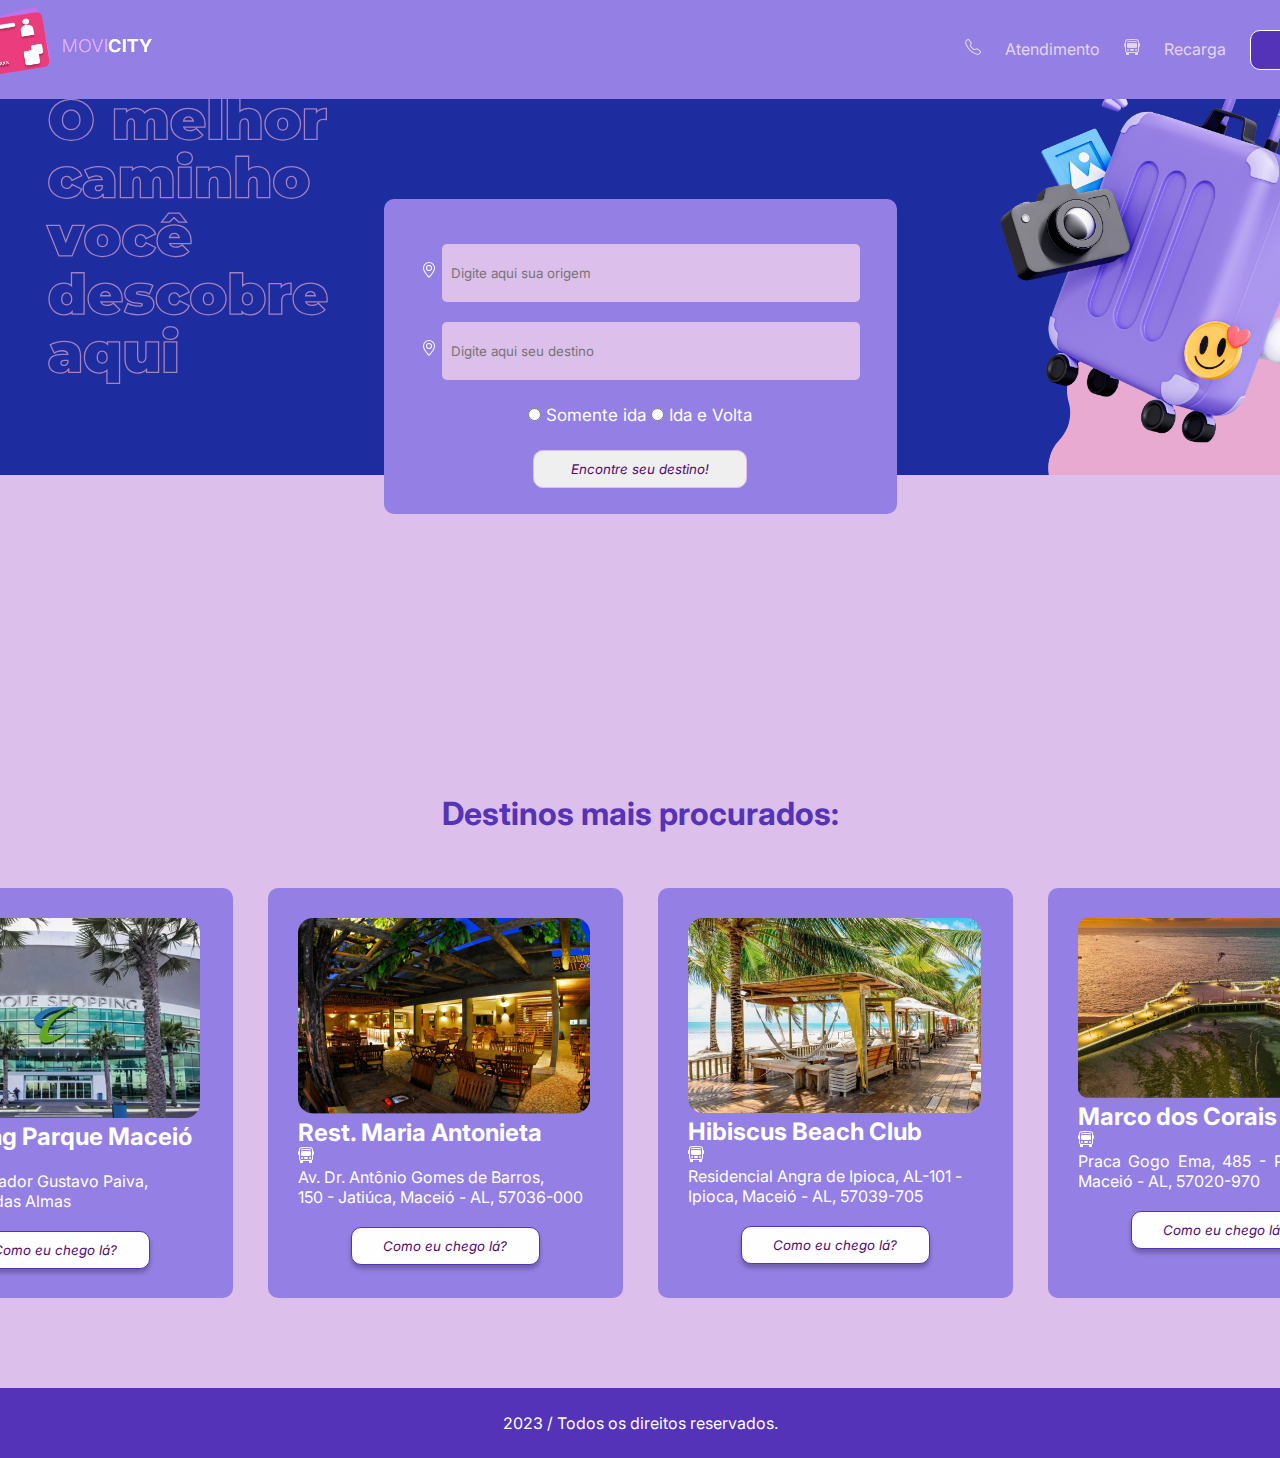
<file: moviCity/index.html>
<!DOCTYPE html>
<html lang="en">
<head>
    <meta charset="UTF-8">
    <meta http-equiv="X-UA-Compatible" content="IE=edge">
    <meta name="viewport" content="width=device-width, initial-scale=1.0">
    <link rel="stylesheet" href="./css/style.css">
    <title> MoviCity | Transporte</title>
    <link rel="shortcut icon" href="img/Logo 4.png" type="image/x-icon">
</head>
<body>
    
    <header>
        <nav class="nav-bar">
            <div class="nav-logo">
                <img class="logo" src="img/Group 7.png" alt="">
            </div>

            <div class="nav-itens">
                <a class="itens" href="#"> <svg xmlns="http://www.w3.org/2000/svg" width="16" height="16" fill="currentColor" class="bi bi-telephone" viewBox="0 0 16 16">
                    <path d="M3.654 1.328a.678.678 0 0 0-1.015-.063L1.605 2.3c-.483.484-.661 1.169-.45 1.77a17.568 17.568 0 0 0 4.168 6.608 17.569 17.569 0 0 0 6.608 4.168c.601.211 1.286.033 1.77-.45l1.034-1.034a.678.678 0 0 0-.063-1.015l-2.307-1.794a.678.678 0 0 0-.58-.122l-2.19.547a1.745 1.745 0 0 1-1.657-.459L5.482 8.062a1.745 1.745 0 0 1-.46-1.657l.548-2.19a.678.678 0 0 0-.122-.58L3.654 1.328zM1.884.511a1.745 1.745 0 0 1 2.612.163L6.29 2.98c.329.423.445.974.315 1.494l-.547 2.19a.678.678 0 0 0 .178.643l2.457 2.457a.678.678 0 0 0 .644.178l2.189-.547a1.745 1.745 0 0 1 1.494.315l2.306 1.794c.829.645.905 1.87.163 2.611l-1.034 1.034c-.74.74-1.846 1.065-2.877.702a18.634 18.634 0 0 1-7.01-4.42 18.634 18.634 0 0 1-4.42-7.009c-.362-1.03-.037-2.137.703-2.877L1.885.511z"/>
                  </svg> Atendimento</a>
                <a class="itens" href="#"> <svg xmlns="http://www.w3.org/2000/svg" width="16" height="16" fill="currentColor" class="bi bi-bus-front" viewBox="0 0 16 16">
                    <path d="M5 11a1 1 0 1 1-2 0 1 1 0 0 1 2 0Zm8 0a1 1 0 1 1-2 0 1 1 0 0 1 2 0Zm-6-1a1 1 0 1 0 0 2h2a1 1 0 1 0 0-2H7Zm1-6c-1.876 0-3.426.109-4.552.226A.5.5 0 0 0 3 4.723v3.554a.5.5 0 0 0 .448.497C4.574 8.891 6.124 9 8 9c1.876 0 3.426-.109 4.552-.226A.5.5 0 0 0 13 8.277V4.723a.5.5 0 0 0-.448-.497A44.303 44.303 0 0 0 8 4Zm0-1c-1.837 0-3.353.107-4.448.22a.5.5 0 1 1-.104-.994A44.304 44.304 0 0 1 8 2c1.876 0 3.426.109 4.552.226a.5.5 0 1 1-.104.994A43.306 43.306 0 0 0 8 3Z"/>
                    <path d="M15 8a1 1 0 0 0 1-1V5a1 1 0 0 0-1-1V2.64c0-1.188-.845-2.232-2.064-2.372A43.61 43.61 0 0 0 8 0C5.9 0 4.208.136 3.064.268 1.845.408 1 1.452 1 2.64V4a1 1 0 0 0-1 1v2a1 1 0 0 0 1 1v3.5c0 .818.393 1.544 1 2v2a.5.5 0 0 0 .5.5h2a.5.5 0 0 0 .5-.5V14h6v1.5a.5.5 0 0 0 .5.5h2a.5.5 0 0 0 .5-.5v-2c.607-.456 1-1.182 1-2V8ZM8 1c2.056 0 3.71.134 4.822.261.676.078 1.178.66 1.178 1.379v8.86a1.5 1.5 0 0 1-1.5 1.5h-9A1.5 1.5 0 0 1 2 11.5V2.64c0-.72.502-1.301 1.178-1.379A42.611 42.611 0 0 1 8 1Z"/>
                  </svg> Recarga</a>
                <a href="./login.html"><button type="submit" class="btn-entrar" href="./login.html">Entrar</button></a>
            </div>
        </nav>

        <article class="caixa-form-aling">
        <section class="formulario">
            <div class="form">
            <svg class="img-svg" xmlns="http://www.w3.org/2000/svg" width="16" height="16" fill="currentColor" class="bi bi-geo-alt" viewBox="0 0 16 16">
                    <path d="M12.166 8.94c-.524 1.062-1.234 2.12-1.96 3.07A31.493 31.493 0 0 1 8 14.58a31.481 31.481 0 0 1-2.206-2.57c-.726-.95-1.436-2.008-1.96-3.07C3.304 7.867 3 6.862 3 6a5 5 0 0 1 10 0c0 .862-.305 1.867-.834 2.94zM8 16s6-5.686 6-10A6 6 0 0 0 2 6c0 4.314 6 10 6 10z"/>
                    <path d="M8 8a2 2 0 1 1 0-4 2 2 0 0 1 0 4zm0 1a3 3 0 1 0 0-6 3 3 0 0 0 0 6z"/>
            </svg>
            <input class="form-conteudo" type="text" placeholder="Digite aqui sua origem">
            <br><br>

            <svg class="img-svg" xmlns="http://www.w3.org/2000/svg" width="16" height="16" fill="currentColor" class="bi bi-geo-alt" viewBox="0 0 16 16">
                <path d="M12.166 8.94c-.524 1.062-1.234 2.12-1.96 3.07A31.493 31.493 0 0 1 8 14.58a31.481 31.481 0 0 1-2.206-2.57c-.726-.95-1.436-2.008-1.96-3.07C3.304 7.867 3 6.862 3 6a5 5 0 0 1 10 0c0 .862-.305 1.867-.834 2.94zM8 16s6-5.686 6-10A6 6 0 0 0 2 6c0 4.314 6 10 6 10z"/>
                <path d="M8 8a2 2 0 1 1 0-4 2 2 0 0 1 0 4zm0 1a3 3 0 1 0 0-6 3 3 0 0 0 0 6z"/>
            </svg>
            <input class="form-conteudo" type="text" placeholder="Digite aqui seu destino">
            <div class="check">
                <br>
                <label class="name">
                    <input type="radio">
                    <span class="checked" autocomplete="off" checked>Somente ida</span>
                </label>
                <label class="name">
                    <input type="radio">
                    <span class="checked" autocomplete="off" checked>Ida e Volta</span>
                </label>
            </div>
            <br>
            <button class="btn-destino">Encontre seu destino!</button>
        </div>
        </section>
    </article>
    </header>

    <main>
    <h1 class="titulo-dest">Destinos mais procurados:</h1>
    <br><br>
        <article class="conteudo">
            <section class="box1">
                <img src="./img/rs=w_1280,h_768,i_true,cg_true,ft_cover 1.png" alt=""> <br>
                <h2>Shopping Parque Maceió</h2>
                
                <svg xmlns="http://www.w3.org/2000/svg" width="16" height="16" fill="currentColor" class="bi bi-bus-front" viewBox="0 0 16 16">
                    <path d="M5 11a1 1 0 1 1-2 0 1 1 0 0 1 2 0Zm8 0a1 1 0 1 1-2 0 1 1 0 0 1 2 0Zm-6-1a1 1 0 1 0 0 2h2a1 1 0 1 0 0-2H7Zm1-6c-1.876 0-3.426.109-4.552.226A.5.5 0 0 0 3 4.723v3.554a.5.5 0 0 0 .448.497C4.574 8.891 6.124 9 8 9c1.876 0 3.426-.109 4.552-.226A.5.5 0 0 0 13 8.277V4.723a.5.5 0 0 0-.448-.497A44.303 44.303 0 0 0 8 4Zm0-1c-1.837 0-3.353.107-4.448.22a.5.5 0 1 1-.104-.994A44.304 44.304 0 0 1 8 2c1.876 0 3.426.109 4.552.226a.5.5 0 1 1-.104.994A43.306 43.306 0 0 0 8 3Z"/>
                    <path d="M15 8a1 1 0 0 0 1-1V5a1 1 0 0 0-1-1V2.64c0-1.188-.845-2.232-2.064-2.372A43.61 43.61 0 0 0 8 0C5.9 0 4.208.136 3.064.268 1.845.408 1 1.452 1 2.64V4a1 1 0 0 0-1 1v2a1 1 0 0 0 1 1v3.5c0 .818.393 1.544 1 2v2a.5.5 0 0 0 .5.5h2a.5.5 0 0 0 .5-.5V14h6v1.5a.5.5 0 0 0 .5.5h2a.5.5 0 0 0 .5-.5v-2c.607-.456 1-1.182 1-2V8ZM8 1c2.056 0 3.71.134 4.822.261.676.078 1.178.66 1.178 1.379v8.86a1.5 1.5 0 0 1-1.5 1.5h-9A1.5 1.5 0 0 1 2 11.5V2.64c0-.72.502-1.301 1.178-1.379A42.611 42.611 0 0 1 8 1Z"/>
                  </svg>
                <p>Av. Comendador Gustavo Paiva, <br> 5945. Cruz das Almas</p>
                <br>
                <div class="botao">
                <button class="btn">Como eu chego lá?</button>
                </div>
            </section>
    
            <section class="box2">
            <img src="./img/restaurantes-maceio-prazeres-mesa-akuaba-1024x606 1.png" alt=""> <br>
                <h2>Rest. Maria Antonieta</h2>
                <svg xmlns="http://www.w3.org/2000/svg" width="16" height="16" fill="currentColor" class="bi bi-bus-front" viewBox="0 0 16 16">
                    <path d="M5 11a1 1 0 1 1-2 0 1 1 0 0 1 2 0Zm8 0a1 1 0 1 1-2 0 1 1 0 0 1 2 0Zm-6-1a1 1 0 1 0 0 2h2a1 1 0 1 0 0-2H7Zm1-6c-1.876 0-3.426.109-4.552.226A.5.5 0 0 0 3 4.723v3.554a.5.5 0 0 0 .448.497C4.574 8.891 6.124 9 8 9c1.876 0 3.426-.109 4.552-.226A.5.5 0 0 0 13 8.277V4.723a.5.5 0 0 0-.448-.497A44.303 44.303 0 0 0 8 4Zm0-1c-1.837 0-3.353.107-4.448.22a.5.5 0 1 1-.104-.994A44.304 44.304 0 0 1 8 2c1.876 0 3.426.109 4.552.226a.5.5 0 1 1-.104.994A43.306 43.306 0 0 0 8 3Z"/>
                    <path d="M15 8a1 1 0 0 0 1-1V5a1 1 0 0 0-1-1V2.64c0-1.188-.845-2.232-2.064-2.372A43.61 43.61 0 0 0 8 0C5.9 0 4.208.136 3.064.268 1.845.408 1 1.452 1 2.64V4a1 1 0 0 0-1 1v2a1 1 0 0 0 1 1v3.5c0 .818.393 1.544 1 2v2a.5.5 0 0 0 .5.5h2a.5.5 0 0 0 .5-.5V14h6v1.5a.5.5 0 0 0 .5.5h2a.5.5 0 0 0 .5-.5v-2c.607-.456 1-1.182 1-2V8ZM8 1c2.056 0 3.71.134 4.822.261.676.078 1.178.66 1.178 1.379v8.86a1.5 1.5 0 0 1-1.5 1.5h-9A1.5 1.5 0 0 1 2 11.5V2.64c0-.72.502-1.301 1.178-1.379A42.611 42.611 0 0 1 8 1Z"/>
                  </svg>
                <p>Av. Dr. Antônio Gomes de Barros, <br> 150 - Jatiúca, Maceió - AL, 57036-000</p>
                <br>
                <div class="botao">
                <button class="btn">Como eu chego lá?</button>
             </div>
         </section>
    
            <section class="box3">
                <img src="./img/hibiscus-beach-club-em-maceio 1.png" alt=""> <br>
                <h2>Hibiscus Beach Club</h2>
                <svg xmlns="http://www.w3.org/2000/svg" width="16" height="16" fill="currentColor" class="bi bi-bus-front" viewBox="0 0 16 16">
                    <path d="M5 11a1 1 0 1 1-2 0 1 1 0 0 1 2 0Zm8 0a1 1 0 1 1-2 0 1 1 0 0 1 2 0Zm-6-1a1 1 0 1 0 0 2h2a1 1 0 1 0 0-2H7Zm1-6c-1.876 0-3.426.109-4.552.226A.5.5 0 0 0 3 4.723v3.554a.5.5 0 0 0 .448.497C4.574 8.891 6.124 9 8 9c1.876 0 3.426-.109 4.552-.226A.5.5 0 0 0 13 8.277V4.723a.5.5 0 0 0-.448-.497A44.303 44.303 0 0 0 8 4Zm0-1c-1.837 0-3.353.107-4.448.22a.5.5 0 1 1-.104-.994A44.304 44.304 0 0 1 8 2c1.876 0 3.426.109 4.552.226a.5.5 0 1 1-.104.994A43.306 43.306 0 0 0 8 3Z"/>
                    <path d="M15 8a1 1 0 0 0 1-1V5a1 1 0 0 0-1-1V2.64c0-1.188-.845-2.232-2.064-2.372A43.61 43.61 0 0 0 8 0C5.9 0 4.208.136 3.064.268 1.845.408 1 1.452 1 2.64V4a1 1 0 0 0-1 1v2a1 1 0 0 0 1 1v3.5c0 .818.393 1.544 1 2v2a.5.5 0 0 0 .5.5h2a.5.5 0 0 0 .5-.5V14h6v1.5a.5.5 0 0 0 .5.5h2a.5.5 0 0 0 .5-.5v-2c.607-.456 1-1.182 1-2V8ZM8 1c2.056 0 3.71.134 4.822.261.676.078 1.178.66 1.178 1.379v8.86a1.5 1.5 0 0 1-1.5 1.5h-9A1.5 1.5 0 0 1 2 11.5V2.64c0-.72.502-1.301 1.178-1.379A42.611 42.611 0 0 1 8 1Z"/>
                  </svg>
                <p>Residencial Angra de Ipioca, AL-101 - <br> Ipioca, Maceió - AL, 57039-705</p>
                <br>
                <div class="botao">
                <button class="btn">Como eu chego lá?</button>
            </div>
            </section>

            <section class="box3">
                <img src="img/marco 1.png" alt=""> <br>
                <h2>Marco dos Corais</h2>
                <svg xmlns="http://www.w3.org/2000/svg" width="16" height="16" fill="currentColor" class="bi bi-bus-front" viewBox="0 0 16 16">
                    <path d="M5 11a1 1 0 1 1-2 0 1 1 0 0 1 2 0Zm8 0a1 1 0 1 1-2 0 1 1 0 0 1 2 0Zm-6-1a1 1 0 1 0 0 2h2a1 1 0 1 0 0-2H7Zm1-6c-1.876 0-3.426.109-4.552.226A.5.5 0 0 0 3 4.723v3.554a.5.5 0 0 0 .448.497C4.574 8.891 6.124 9 8 9c1.876 0 3.426-.109 4.552-.226A.5.5 0 0 0 13 8.277V4.723a.5.5 0 0 0-.448-.497A44.303 44.303 0 0 0 8 4Zm0-1c-1.837 0-3.353.107-4.448.22a.5.5 0 1 1-.104-.994A44.304 44.304 0 0 1 8 2c1.876 0 3.426.109 4.552.226a.5.5 0 1 1-.104.994A43.306 43.306 0 0 0 8 3Z"/>
                    <path d="M15 8a1 1 0 0 0 1-1V5a1 1 0 0 0-1-1V2.64c0-1.188-.845-2.232-2.064-2.372A43.61 43.61 0 0 0 8 0C5.9 0 4.208.136 3.064.268 1.845.408 1 1.452 1 2.64V4a1 1 0 0 0-1 1v2a1 1 0 0 0 1 1v3.5c0 .818.393 1.544 1 2v2a.5.5 0 0 0 .5.5h2a.5.5 0 0 0 .5-.5V14h6v1.5a.5.5 0 0 0 .5.5h2a.5.5 0 0 0 .5-.5v-2c.607-.456 1-1.182 1-2V8ZM8 1c2.056 0 3.71.134 4.822.261.676.078 1.178.66 1.178 1.379v8.86a1.5 1.5 0 0 1-1.5 1.5h-9A1.5 1.5 0 0 1 2 11.5V2.64c0-.72.502-1.301 1.178-1.379A42.611 42.611 0 0 1 8 1Z"/>
                  </svg>
                <p>Praca Gogo Ema, 485 - Ponta Verde, Maceió - AL, 57020-970</p>
                <br>
                <div class="botao">
                <button class="btn">Como eu chego lá?</button>
            </div>
            </section>
        </article>

    </main>

    <footer class="rodapé">
        <p class="frase-final">2023 / Todos os direitos reservados.</p> 
    </footer>
</body>
</html>
</file>
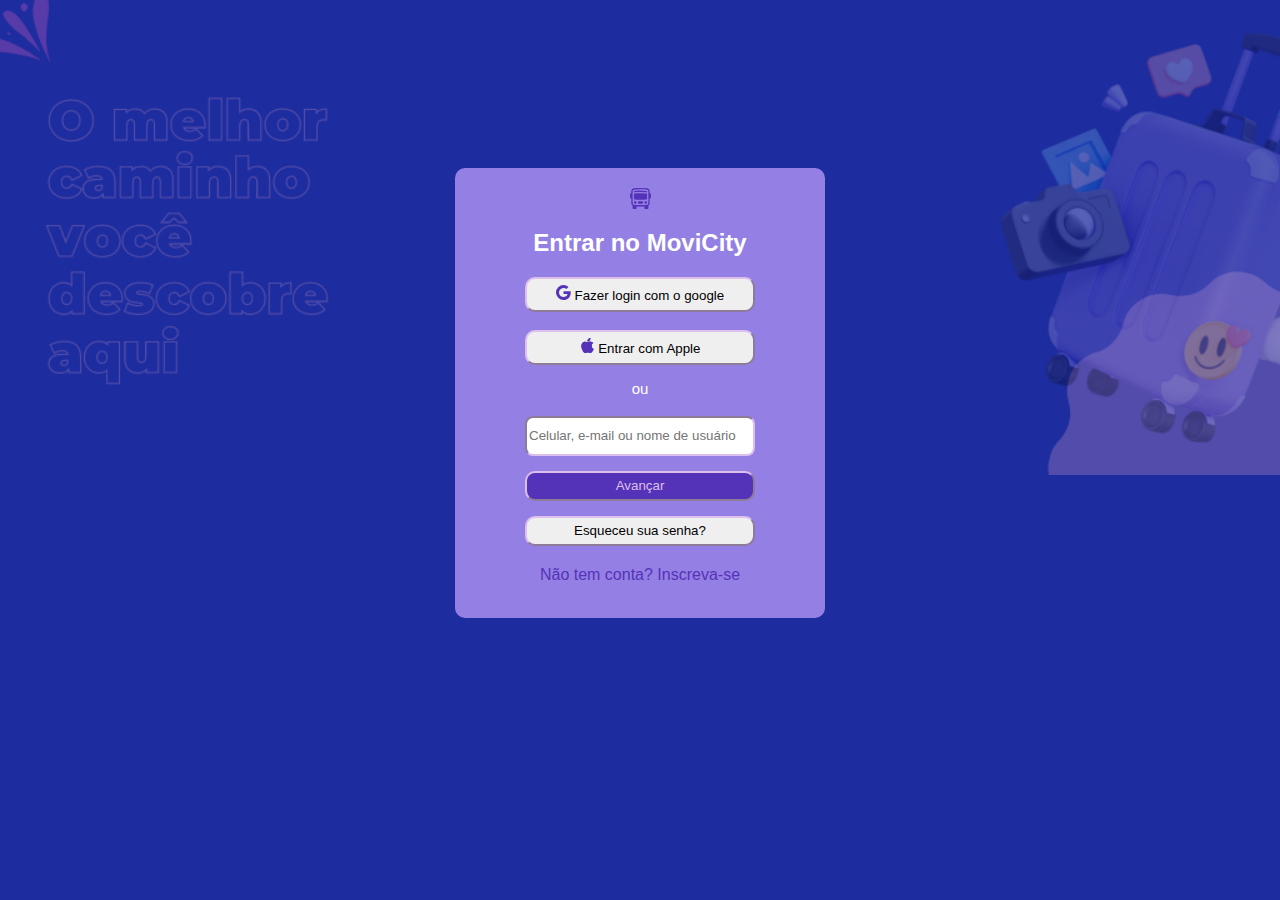
<file: moviCity/login.html>
<html lang="en">
<head>
    <meta charset="UTF-8">
    <meta http-equiv="X-UA-Compatible" content="IE=edge">
    <meta name="viewport" content="width=device-width, initial-scale=1.0">
    <title>Document</title>
    <link rel="stylesheet" href="./css/login.css">
</head>
<body>
    <section class="container">
        <svg class="logo" xmlns="http://www.w3.org/2000/svg" width="21" height="21" fill="currentColor" class="bi bi-bus-front" viewBox="0 0 16 16">
            <path d="M5 11a1 1 0 1 1-2 0 1 1 0 0 1 2 0Zm8 0a1 1 0 1 1-2 0 1 1 0 0 1 2 0Zm-6-1a1 1 0 1 0 0 2h2a1 1 0 1 0 0-2H7Zm1-6c-1.876 0-3.426.109-4.552.226A.5.5 0 0 0 3 4.723v3.554a.5.5 0 0 0 .448.497C4.574 8.891 6.124 9 8 9c1.876 0 3.426-.109 4.552-.226A.5.5 0 0 0 13 8.277V4.723a.5.5 0 0 0-.448-.497A44.303 44.303 0 0 0 8 4Zm0-1c-1.837 0-3.353.107-4.448.22a.5.5 0 1 1-.104-.994A44.304 44.304 0 0 1 8 2c1.876 0 3.426.109 4.552.226a.5.5 0 1 1-.104.994A43.306 43.306 0 0 0 8 3Z"/>
            <path d="M15 8a1 1 0 0 0 1-1V5a1 1 0 0 0-1-1V2.64c0-1.188-.845-2.232-2.064-2.372A43.61 43.61 0 0 0 8 0C5.9 0 4.208.136 3.064.268 1.845.408 1 1.452 1 2.64V4a1 1 0 0 0-1 1v2a1 1 0 0 0 1 1v3.5c0 .818.393 1.544 1 2v2a.5.5 0 0 0 .5.5h2a.5.5 0 0 0 .5-.5V14h6v1.5a.5.5 0 0 0 .5.5h2a.5.5 0 0 0 .5-.5v-2c.607-.456 1-1.182 1-2V8ZM8 1c2.056 0 3.71.134 4.822.261.676.078 1.178.66 1.178 1.379v8.86a1.5 1.5 0 0 1-1.5 1.5h-9A1.5 1.5 0 0 1 2 11.5V2.64c0-.72.502-1.301 1.178-1.379A42.611 42.611 0 0 1 8 1Z"/>
          </svg>
       <h2 class="titulo">Entrar no MoviCity</h2>
       <button class="btn-google"> <svg class="logo-google" xmlns="http://www.w3.org/2000/svg" width="15" height="15" fill="currentColor" class="bi bi-google" viewBox="0 0 16 16">
        <path d="M15.545 6.558a9.42 9.42 0 0 1 .139 1.626c0 2.434-.87 4.492-2.384 5.885h.002C11.978 15.292 10.158 16 8 16A8 8 0 1 1 8 0a7.689 7.689 0 0 1 5.352 2.082l-2.284 2.284A4.347 4.347 0 0 0 8 3.166c-2.087 0-3.86 1.408-4.492 3.304a4.792 4.792 0 0 0 0 3.063h.003c.635 1.893 2.405 3.301 4.492 3.301 1.078 0 2.004-.276 2.722-.764h-.003a3.702 3.702 0 0 0 1.599-2.431H8v-3.08h7.545z"/>
      </svg> Fazer login com o google</button>
       <br>
       <br>
       <button class="btn-entrar"><svg class="logo-face" xmlns="http://www.w3.org/2000/svg" width="15" height="15" fill="currentColor" class="bi bi-apple" viewBox="0 0 16 16">
        <path d="M11.182.008C11.148-.03 9.923.023 8.857 1.18c-1.066 1.156-.902 2.482-.878 2.516.024.034 1.52.087 2.475-1.258.955-1.345.762-2.391.728-2.43Zm3.314 11.733c-.048-.096-2.325-1.234-2.113-3.422.212-2.189 1.675-2.789 1.698-2.854.023-.065-.597-.79-1.254-1.157a3.692 3.692 0 0 0-1.563-.434c-.108-.003-.483-.095-1.254.116-.508.139-1.653.589-1.968.607-.316.018-1.256-.522-2.267-.665-.647-.125-1.333.131-1.824.328-.49.196-1.422.754-2.074 2.237-.652 1.482-.311 3.83-.067 4.56.244.729.625 1.924 1.273 2.796.576.984 1.34 1.667 1.659 1.899.319.232 1.219.386 1.843.067.502-.308 1.408-.485 1.766-.472.357.013 1.061.154 1.782.539.571.197 1.111.115 1.652-.105.541-.221 1.324-1.059 2.238-2.758.347-.79.505-1.217.473-1.282Z"/>
        <path d="M11.182.008C11.148-.03 9.923.023 8.857 1.18c-1.066 1.156-.902 2.482-.878 2.516.024.034 1.52.087 2.475-1.258.955-1.345.762-2.391.728-2.43Zm3.314 11.733c-.048-.096-2.325-1.234-2.113-3.422.212-2.189 1.675-2.789 1.698-2.854.023-.065-.597-.79-1.254-1.157a3.692 3.692 0 0 0-1.563-.434c-.108-.003-.483-.095-1.254.116-.508.139-1.653.589-1.968.607-.316.018-1.256-.522-2.267-.665-.647-.125-1.333.131-1.824.328-.49.196-1.422.754-2.074 2.237-.652 1.482-.311 3.83-.067 4.56.244.729.625 1.924 1.273 2.796.576.984 1.34 1.667 1.659 1.899.319.232 1.219.386 1.843.067.502-.308 1.408-.485 1.766-.472.357.013 1.061.154 1.782.539.571.197 1.111.115 1.652-.105.541-.221 1.324-1.059 2.238-2.758.347-.79.505-1.217.473-1.282Z"/>
      </svg> Entrar com Apple</button>

       <p class="ou">ou</p>
       <input class="input" placeholder="Celular, e-mail ou nome de usuário">
       <button class="btn-avancar">Avançar</button>
       
       <button class="btn-esqueceu">Esqueceu sua senha?</button>
       <h4 class="inscreva-se">Não tem conta? Inscreva-se</h4>
    </section>
</body>
</html>
</file>
<file: moviCity/css/style.css>
@import url('https://fonts.googleapis.com/css2?family=Inter:wght@400;700&display=swap');

* {
    margin: 0;
    padding: 0;
    border: none;
  }

body{
   font-family: 'Inter', sans-serif;
    display: flex;
    flex-direction: column;
    align-items: center;
    text-align: center;
    justify-content: center;
    color: #000;
    background-image: url(../img/O\ melhor\ caminho\ você\ descobre\ aqui\ \(1\).svg);
    background-color: #DDBFEC;
    background-repeat: no-repeat;
    background-size: contain;
}

.nav-bar{
    width: 1530px;
    height: 99px;
    border-radius: 10px;
    background-color: #947FE4;
    color: #fff;
    
    display: flex;
    flex-direction: row;
}

.logo{
  width: 250px;
  height: 100px;
  padding-left: 40px;
  padding-top: 5.5px;
}



.nav-itens{
  padding-left: 800px;
  padding-top: 30px;
  word-spacing: 20px;
}

.btn-entrar{
  width: 100px;
  height: 40px;
  border-radius: 10px;
  background-color: #5433B8;
  border: 1px solid #fff;
  color: #fff;
  cursor: pointer;
}


  .itens{
    text-decoration: none;
    color: rgb(228, 213, 235)
  }

  .formulario{
    width: 513px;
    height: 315px;
    border-radius: 10px;
    background-color: #947FE4;    
    font-size: 17px;
    font-family: 'Inter', sans-serif;
    margin-top: 100px;
    color: #fff;
}

.form{
  padding-top: 45px;
}

.form-conteudo{
  color: #fff;
  font-family: 'Inter', sans-serif;
  background-color: #DDBFEC;

  width: 400px;
  height: 40px;
  border: none;
  border-radius: 5px;
  padding-top: 9px;
  padding: 9px;
}

.check{
  color: #fff;
  padding-top: 50px;
  padding: 5px;
}

.btn-destino{
  width: 214px;
  height: 38px;
  border-radius: 10px;
  font-family: 'Inter', sans-serif;
  font-style: italic;
  color: #4D0B6D;
  border: 1px solid #DDBFEC;
  cursor: pointer;
}

.conteudo-form{
    display: flex;
    flex-direction: column;
    align-items: center;
}

  */

  .name{
    color: #5433B8;
    display: flex;
    margin-left: 15px;
    margin-top: 15px;
  }

  .box1{
    width: 295px;
    height: 350px;
    top: 810px;
    background: #947FE4;
    border-radius: 10px;
    font-family: 'Inter', sans-serif;
    color: #fff;
    padding: 30px;
    text-align: justify;
  }

  .box2{
    width: 295px;
    height: 350px;
    top: 810px;
    background: #947FE4;
    border-radius: 10px;
    font-family: 'Inter', sans-serif;
    color: #fff;
    padding: 30px;
    text-align: justify;
  }

  .box3{
    width: 295px;
    height: 350px;
    top: 810px;
    background: #947FE4;
    border-radius: 10px;
    font-family: 'Inter', sans-serif;
    color: #fff;
    padding: 30px;
    text-align: justify;
  }

  .btn{
  box-sizing: border-box;
  width: 189px;
  height: 38px;
  top: 1147px;
  color: #4D0B6D;
  background: #FEFDFF;
  border: 1px solid #5433B8;
  box-shadow: 0px 4px 4px rgba(0, 0, 0, 0.25);
  border-radius: 10px;
  font-family: 'Inter', sans-serif;
  font-style: italic;
  text-align: center;
  cursor: pointer;
  }

  .botao{
    display: flex;
    justify-content: center;
  }

  .conteudo{
    display: flex;
    justify-content:center;
    flex-direction: row;
    gap: 35px;
    margin-top: 15px;
  }

.titulo-dest{
  color: #5433B8;
  font-family: 'Inter', sans-serif;
  padding-top: 280px;
}

.caixa-form-aling{
  display: flex;
  justify-content: center;
}
.rodapé{
  margin-top: 90px;
  background-color: #5433B8;
  height: 70px;
  width: 100%;

}
.frase-final{
  margin-top: 25px;
  color: #fff;
}

.group2{
width: 8px;
height: 64px;
left: 650px;
top: 1062px;
}


.btn:hover{
   background: transparent;
   box-shadow: none;
    color: #DDBFEC;
}

.btn-destino:hover{
  background: transparent;
  box-shadow: none;
  color: #DDBFEC;
}

.btn-entrar:hover{
  background:#947FE4;
  box-shadow: none;
}

@media only screen and (max-width:772px) {
  
	body{
		display: flex;
		flex-flow: collumn wrap;
	}
}



@media only screen and (max-width:576px) {

  body{
    display: flex;
		flex-flow: collumn wrap;
	}
}
</file>
<file: moviCity/css/login.css>
body{
    background-image: url(../img/opacitypag.png);
    display: flex;
    justify-content: center;
    padding: 150px;
    background-repeat: no-repeat;
    background-size: 100%;
    background-color: #1D2C9E;
}
.container{
    background-color: #947fe4;
    margin-top: 10px;
    width: 370px;
    height: 450px;
    border-radius: 10px;
    text-align: center;
}
.titulo{
    color: white;
    font-family: 'Roboto', sans-serif;
    font-weight: 700;
    margin-top: 20px;
    text-align: center;
}
.logo{
    margin-top: 20px;
    border-color:  #ddbfec;
    color: #5433b8;
}
.btn-google{
    border-radius: 10px;
    width: 230px;
    height: 35px;
    border-color:  #ddbfec;
}
.logo-google{
    color: #5433b8;
}
.logo-face{
    color: #5433b8; 
}
.btn-entrar{
    border-radius: 10px;
    width: 230px;
    height: 35px;
    border-color: #ddbfec; 
}
.ou{
    color: #fff;
    font-family: 'Roboto', sans-serif;
    font-size: 15px;
}
.input{
    margin-top: 4px;
    width: 230px;
    height: 40px;
    border-radius: 8px;
    border-color:  #ddbfec;
}
.btn-avancar{
    margin-top: 15px;
    border-radius: 10px;
    width: 230px;
    height: 30px;
    font-family: 'Roboto', sans-serif;
    background-color: #5433b8;
    color: #ddbfec;
    border-color: #ddbfec;
}

.btn-esqueceu{
    width: 230px;
    height: 30px;
    margin-top: 15px;
    border-radius: 10px;
    border-color: #ddbfec;
    font-family: 'Roboto', sans-serif;
    font-weight: 400;
}
.inscreva-se{
    font-family: 'Roboto', sans-serif;
    font-weight: 400;
    margin-top: 20px;
    color: #5433b8;
}
</file>
